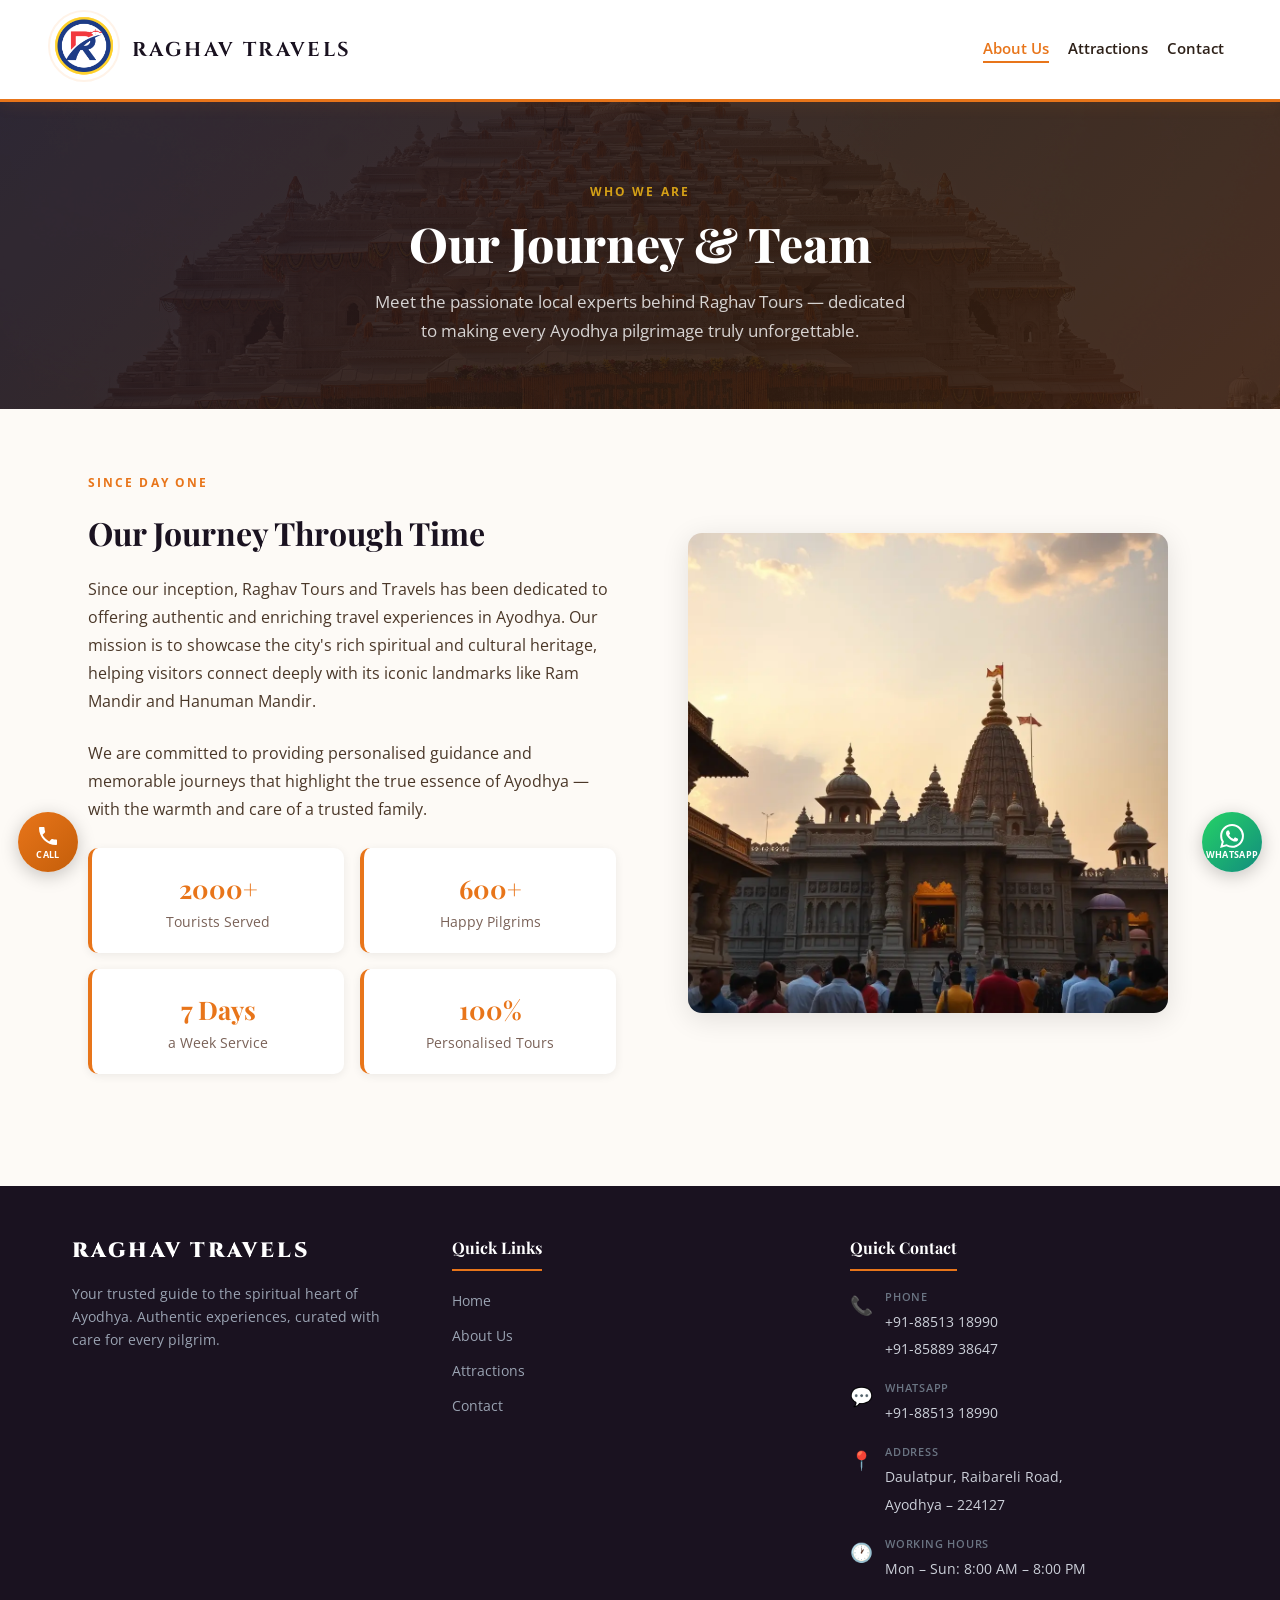
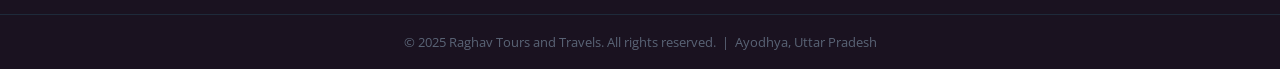
<file: about-me/about-me.html>
<!DOCTYPE html>
<html lang="en">
<head>
  <meta charset="UTF-8" />
  <meta name="viewport" content="width=device-width, initial-scale=1.0"/>
  <title>About Us — Raghav Tours & Travels</title>
  <link href="https://fonts.googleapis.com/css2?family=Playfair+Display:wght@600;800&family=Open+Sans:wght@400;600&family=Cinzel:wght@700;900&display=swap" rel="stylesheet" />
  <link rel="stylesheet" href="about-me-styles.css" />
</head>
<body>

  <!-- Header -->
  <header>
    <div class="logo-container">
      <a href="../index.html"><img src="../logo.png" alt="RaghavTours Logo" class="logo" /></a>
      <span class="brand-name">RAGHAV TRAVELS</span>
    </div>
    <button class="nav-toggle" id="navToggle" aria-label="Toggle navigation">&#9776;</button>
    <nav id="mainNav">
      <a href="about-me.html" class="active">About Us</a>
      <a href="../attractions/attractions.html">Attractions</a>
      <a href="../contact-us/contact-us.html">Contact</a>
    </nav>
  </header>

  <!-- Page Hero -->
  <section class="page-hero">
    <div class="page-hero-content">
      <span class="eyebrow">Who We Are</span>
      <h1>Our Journey &amp; Team</h1>
      <p>Meet the passionate local experts behind Raghav Tours — dedicated to making every Ayodhya pilgrimage truly unforgettable.</p>
    </div>
  </section>

  <!-- Journey Section -->
  <section class="journey">
    <div class="journey-text">
      <span class="eyebrow" style="color:var(--saffron);">Since Day One</span>
      <h2>Our Journey Through Time</h2>
      <p>
        Since our inception, Raghav Tours and Travels has been dedicated to offering authentic and enriching travel experiences in Ayodhya. Our mission is to showcase the city's rich spiritual and cultural heritage, helping visitors connect deeply with its iconic landmarks like Ram Mandir and Hanuman Mandir.
      </p>
      <p>We are committed to providing personalised guidance and memorable journeys that highlight the true essence of Ayodhya — with the warmth and care of a trusted family.</p>
      <div class="stats">
        <div><strong>2000+</strong>Tourists Served</div>
        <div><strong>600+</strong>Happy Pilgrims</div>
        <div><strong>7 Days</strong>a Week Service</div>
        <div><strong>100%</strong>Personalised Tours</div>
      </div>
    </div>
    <div class="journey-img-container">
      <img src="../refer/refer-about-me/ram-temple.webp" alt="Ram Temple Ayodhya" class="journey-img" />
    </div>
  </section>


  <!-- Footer -->
  <footer class="site-footer">
    <div class="footer-inner">
      <div class="footer-brand">
        <span class="footer-logo-name">RAGHAV TRAVELS</span>
        <p class="footer-tagline">Your trusted guide to the spiritual heart of Ayodhya. Authentic experiences, curated with care for every pilgrim.</p>
      </div>
      <div class="footer-col">
        <h4 class="footer-heading">Quick Links</h4>
        <ul class="footer-links">
          <li><a href="../index.html">Home</a></li>
          <li><a href="about-me.html">About Us</a></li>
          <li><a href="../attractions/attractions.html">Attractions</a></li>
          <li><a href="../contact-us/contact-us.html">Contact</a></li>
        </ul>
      </div>
      <div class="footer-col">
        <h4 class="footer-heading">Quick Contact</h4>
        <ul class="footer-contact-list">
          <li>
            <span class="fc-icon">📞</span>
            <div>
              <span class="fc-label">Phone</span>
              <a href="tel:+918851318990" class="fc-value">+91-88513 18990</a><br/>
              <a href="tel:+918588938647" class="fc-value">+91-85889 38647</a>
            </div>
          </li>
          <li>
            <span class="fc-icon">💬</span>
            <div>
              <span class="fc-label">WhatsApp</span>
              <a href="https://wa.me/918851318990" target="_blank" class="fc-value">+91-88513 18990</a>
            </div>
          </li>
          <li>
            <span class="fc-icon">📍</span>
            <div>
              <span class="fc-label">Address</span>
              <span class="fc-value">Daulatpur, Raibareli Road,<br/>Ayodhya – 224127</span>
            </div>
          </li>
          <li>
            <span class="fc-icon">🕐</span>
            <div>
              <span class="fc-label">Working Hours</span>
              <span class="fc-value">Mon – Sun: 8:00 AM – 8:00 PM</span>
            </div>
          </li>
        </ul>
      </div>
    </div>
    <div class="footer-bottom">
      © 2025 Raghav Tours and Travels. All rights reserved. &nbsp;|&nbsp; Ayodhya, Uttar Pradesh
    </div>
  </footer>

  <!-- Floating Action Buttons -->
  <div class="fab-container">
    <a href="tel:+918851318990" class="fab fab-phone" title="Call Us" aria-label="Call Us">
      <svg xmlns="http://www.w3.org/2000/svg" viewBox="0 0 24 24" fill="white" width="24" height="24"><path d="M6.6 10.8c1.4 2.8 3.8 5.1 6.6 6.6l2.2-2.2c.3-.3.7-.4 1-.2 1.1.4 2.3.6 3.6.6.6 0 1 .4 1 1V20c0 .6-.4 1-1 1-9.4 0-17-7.6-17-17 0-.6.4-1 1-1h3.5c.6 0 1 .4 1 1 0 1.3.2 2.5.6 3.6.1.3 0 .7-.2 1L6.6 10.8z"/></svg>
      <span class="fab-label">Call</span>
    </a>
    <a href="https://wa.me/918851318990" target="_blank" rel="noopener" class="fab fab-whatsapp" title="WhatsApp Us" aria-label="WhatsApp Us">
      <svg xmlns="http://www.w3.org/2000/svg" viewBox="0 0 24 24" fill="white" width="24" height="24"><path d="M17.472 14.382c-.297-.149-1.758-.867-2.03-.967-.273-.099-.471-.148-.67.15-.197.297-.767.966-.94 1.164-.173.199-.347.223-.644.075-.297-.15-1.255-.463-2.39-1.475-.883-.788-1.48-1.761-1.653-2.059-.173-.297-.018-.458.13-.606.134-.133.298-.347.446-.52.149-.174.198-.298.298-.497.099-.198.05-.371-.025-.52-.075-.149-.669-1.612-.916-2.207-.242-.579-.487-.5-.669-.51-.173-.008-.371-.01-.57-.01-.198 0-.52.074-.792.372-.272.297-1.04 1.016-1.04 2.479 0 1.462 1.065 2.875 1.213 3.074.149.198 2.096 3.2 5.077 4.487.709.306 1.262.489 1.694.625.712.227 1.36.195 1.871.118.571-.085 1.758-.719 2.006-1.413.248-.694.248-1.289.173-1.413-.074-.124-.272-.198-.57-.347m-5.421 7.403h-.004a9.87 9.87 0 01-5.031-1.378l-.361-.214-3.741.982.998-3.648-.235-.374a9.86 9.86 0 01-1.51-5.26c.001-5.45 4.436-9.884 9.888-9.884 2.64 0 5.122 1.03 6.988 2.898a9.825 9.825 0 012.893 6.994c-.003 5.45-4.437 9.884-9.885 9.884m8.413-18.297A11.815 11.815 0 0012.05 0C5.495 0 .16 5.335.157 11.892c0 2.096.547 4.142 1.588 5.945L.057 24l6.305-1.654a11.882 11.882 0 005.683 1.448h.005c6.554 0 11.89-5.335 11.893-11.893a11.821 11.821 0 00-3.48-8.413z"/></svg>
      <span class="fab-label">WhatsApp</span>
    </a>
  </div>
  <button id="scrollTopBtn" title="Back to top">↑</button>

  <script>
    const navToggle = document.getElementById('navToggle');
    const mainNav = document.getElementById('mainNav');
    navToggle.addEventListener('click', () => mainNav.classList.toggle('open'));
    window.addEventListener("scroll", function () {
      document.querySelector("header").classList.toggle("shrink", window.scrollY > 60);
    });
    const scrollBtn = document.getElementById('scrollTopBtn');
    window.addEventListener('scroll', () => scrollBtn.classList.toggle('show', window.scrollY > 200));
    scrollBtn.addEventListener('click', () => window.scrollTo({ top: 0, behavior: 'smooth' }));
  </script>
</body>
</html>
</file>
<file: about-me/about-me-styles.css>
* { margin: 0; padding: 0; box-sizing: border-box; }

:root {
    --saffron: #E8751A;
    --saffron-dark: #C45E0A;
    --saffron-light: #FFF3E8;
    --gold: #D4A017;
    --gold-light: #FFF8E1;
    --maroon: #8B1A1A;
    --midnight: #1a1220;
    --ink: #2d2018;
    --body-text: #4a3728;
    --muted: #7a6258;
    --white: #FFFFFF;
    --off-white: #FDFAF6;
    --border: #e8ddd4;
    --card-bg: rgba(255,255,255,0.95);
    --shadow-sm: 0 2px 10px rgba(0,0,0,0.07);
    --shadow-md: 0 6px 28px rgba(0,0,0,0.11);
    --shadow-lg: 0 12px 48px rgba(0,0,0,0.14);
}

html { scroll-behavior: smooth; }

body {
    font-family: 'Open Sans', sans-serif;
    color: var(--ink);
    line-height: 1.7;
    background: var(--off-white);
    min-height: 100vh;
    overflow-x: hidden;
}

/* ===== HEADER ===== */
header {
    position: sticky; top: 0; z-index: 1000;
    background: var(--white);
    padding: 0.6rem 3rem;
    transition: all 0.3s ease;
    display: flex; justify-content: space-between; align-items: center; flex-wrap: wrap;
    border-bottom: 3px solid var(--saffron);
    box-shadow: 0 2px 16px rgba(232,117,26,0.10);
}
header.shrink { padding: 0.2rem 1.5rem; box-shadow: 0 2px 10px rgba(0,0,0,0.12); }
.logo-container { display: flex; align-items: center; gap: 12px; }
.logo { height: 72px; width: auto; transition: transform 0.4s ease; border-radius: 50%; border: 2px solid var(--saffron-light); }
header.shrink .logo { transform: scale(0.85); }
.logo:hover { transform: scale(1.06); }
.brand-name {
    font-family: 'Cinzel', serif; font-weight: 700; font-size: 1.25rem;
    letter-spacing: 0.12em; color: var(--midnight); white-space: nowrap;
}
header.shrink .brand-name { font-size: 1rem; }

nav { display: flex; align-items: center; gap: 0.2rem; }
nav a {
    margin: 0.2rem 0.5rem; text-decoration: none; color: var(--ink);
    font-weight: 600; font-size: 0.93rem; display: inline-block;
    position: relative; padding-bottom: 2px; transition: color 0.2s;
}
nav a:not(.btn)::after {
    content: ''; position: absolute; left: 0; bottom: 0;
    width: 0; height: 2px; background: var(--saffron); transition: width 0.25s ease;
}
nav a:not(.btn):hover::after, nav a.active:not(.btn)::after { width: 100%; }
nav a:not(.btn):hover, nav a.active { color: var(--saffron); }
.nav-toggle { display: none; background: none; border: none; font-size: 1.7rem; cursor: pointer; color: var(--ink); padding: 0.3rem; }

/* ===== BUTTONS ===== */
.btn {
    padding: 0.5rem 1.4rem; border: 2px solid var(--saffron); color: var(--saffron);
    background: transparent; border-radius: 6px; text-decoration: none;
    font-weight: 700; font-size: 0.9rem; transition: all 0.28s ease;
    display: inline-block; cursor: pointer; letter-spacing: 0.02em;
}
.btn.primary { background: var(--saffron); color: var(--white); border-color: var(--saffron); box-shadow: 0 3px 14px rgba(232,117,26,0.28); }
.btn:hover { background: var(--saffron-dark); color: var(--white); border-color: var(--saffron-dark); transform: translateY(-2px); box-shadow: 0 6px 20px rgba(232,117,26,0.32); }

/* ===== PAGE HERO ===== */
.page-hero {
    background: linear-gradient(135deg, var(--midnight) 0%, #2d1a10 60%, #3d2010 100%);
    color: var(--white);
    padding: 5rem 3rem 4rem;
    text-align: center;
    position: relative;
    overflow: hidden;
}
.page-hero::before {
    content: '';
    position: absolute; inset: 0;
    background: url('../refer/ram-mandir-a-spiritual-epicenter.webp') center/cover no-repeat;
    opacity: 0.10;
}
.page-hero-content { position: relative; z-index: 1; max-width: 700px; margin: auto; animation: fadeInUp 1s cubic-bezier(.23,1.01,.32,1) both; }
.eyebrow { font-size: 0.72rem; font-weight: 700; text-transform: uppercase; letter-spacing: 0.18em; color: var(--gold); display: block; margin-bottom: 0.8rem; }
.page-hero h1 { font-family: 'Playfair Display', serif; font-size: 3rem; font-weight: 800; line-height: 1.2; margin-bottom: 1rem; }
.page-hero p { font-size: 1.05rem; color: rgba(255,255,255,0.80); max-width: 540px; margin: 0 auto; }

@keyframes fadeInUp { 0%{opacity:0;transform:translateY(36px)} 100%{opacity:1;transform:none} }

/* ===== JOURNEY SECTION ===== */
.journey {
    display: flex;
    flex-wrap: wrap;
    padding: 4rem 3rem;
    align-items: center;
    gap: 3rem;
    max-width: 1200px;
    margin: 0 auto;
}
.journey-text { flex: 1; min-width: 300px; }
.journey-text h2 {
    font-family: 'Playfair Display', serif;
    font-size: 2rem; margin-bottom: 1rem;
    color: var(--midnight);
}
.journey-text p { margin-bottom: 1.5rem; color: var(--body-text); font-size: 0.97rem; line-height: 1.8; }

.stats {
    display: grid; grid-template-columns: repeat(2, 1fr);
    gap: 1rem; margin-top: 1.5rem;
}
.stats div {
    background: var(--white);
    padding: 1.2rem 1rem; text-align: center;
    border-radius: 10px; box-shadow: var(--shadow-sm);
    border-left: 4px solid var(--saffron);
    transition: transform 0.2s, box-shadow 0.2s;
}
.stats div:hover { transform: translateY(-3px); box-shadow: var(--shadow-md); }
.stats div strong { display: block; font-size: 1.6rem; color: var(--saffron); font-family: 'Playfair Display', serif; }
.stats div span, .stats div { font-size: 0.85rem; color: var(--muted); }

.journey-img-container { flex: 1; min-width: 280px; display: flex; justify-content: center; }
.journey-img { max-width: 100%; width: 480px; height: auto; border-radius: 14px; box-shadow: var(--shadow-md); transition: transform 0.4s ease, box-shadow 0.3s; object-fit: cover; }
.journey-img:hover { transform: scale(1.02); box-shadow: var(--shadow-lg); }

/* ===== EXPERTS / TEAM SECTION ===== */
.experts {
    background: linear-gradient(135deg, var(--midnight) 0%, #2d1a10 100%);
    padding: 5rem 3rem;
    position: relative;
    overflow: hidden;
}
.experts::before {
    content: '';
    position: absolute; top: -60px; right: -60px;
    width: 280px; height: 280px;
    background: radial-gradient(circle, rgba(232,117,26,0.18) 0%, transparent 70%);
    pointer-events: none;
}
.experts-container { display: flex; flex-wrap: wrap; gap: 3rem; max-width: 1200px; margin: auto; }
.experts-text { flex: 1; min-width: 240px; }
.experts-text small {
    font-size: 0.72rem; font-weight: 700; text-transform: uppercase;
    letter-spacing: 0.18em; color: var(--gold); display: block; margin-bottom: 0.6rem;
}
.experts-text h2 {
    font-family: 'Playfair Display', serif; font-size: 2rem;
    color: var(--white); margin-bottom: 0.8rem;
}
.experts-text p { color: rgba(255,255,255,0.65); margin-bottom: 1rem; font-size: 0.95rem; }
.experts-text .btn { margin-top: 0.5rem; }

.team {
    flex: 2;
    display: grid;
    grid-template-columns: repeat(auto-fit, minmax(200px, 1fr));
    gap: 1.5rem;
}
.card {
    background: rgba(255,255,255,0.06);
    border: 1px solid rgba(255,255,255,0.10);
    padding: 1.4rem;
    border-radius: 12px;
    text-align: left;
    transition: background 0.25s, transform 0.25s;
}
.card:hover { background: rgba(232,117,26,0.12); border-color: rgba(232,117,26,0.3); transform: translateY(-5px); }
.card img {
    width: 100%; height: 180px; object-fit: cover;
    border-radius: 8px; margin-bottom: 1rem;
    display: block; transition: transform 0.4s ease;
}
.card:hover img { transform: scale(1.03); }
.card h3 { font-family: 'Playfair Display', serif; font-size: 1.05rem; color: var(--white); margin-bottom: 0.3rem; }
.card p { color: rgba(255,255,255,0.6); font-size: 0.85rem; line-height: 1.6; }
.card p em { color: var(--gold); font-style: normal; font-weight: 600; }

/* ===== FOOTER ===== */
.site-footer { background: var(--midnight); color: #ccd0d9; padding: 0; margin-top: 3rem; }
.footer-inner {
    max-width: 1200px; margin: auto; padding: 3rem 2rem 2rem;
    display: flex; flex-wrap: wrap; gap: 2.5rem;
    align-items: flex-start; justify-content: space-between;
}
.footer-brand { flex: 1 1 260px; max-width: 340px; }
.footer-logo-name {
    font-family: 'Cinzel', serif; font-weight: 900; font-size: 1.3rem;
    letter-spacing: 0.14em; color: var(--white); display: block; margin-bottom: 0.8rem;
}
.footer-tagline { font-size: 0.88rem; color: #9aa3b2; line-height: 1.65; }
.footer-col { flex: 1 1 180px; }
.footer-heading {
    font-family: 'Playfair Display', serif; font-size: 1rem; color: var(--white);
    margin-bottom: 1rem; padding-bottom: 0.5rem;
    border-bottom: 2px solid var(--saffron); display: inline-block;
}
.footer-links { list-style: none; padding: 0; margin: 0; display: flex; flex-direction: column; gap: 0.5rem; }
.footer-links a { color: #9aa3b2; text-decoration: none; font-size: 0.9rem; transition: color 0.2s; }
.footer-links a:hover { color: var(--saffron); }
.footer-contact-list { list-style: none; padding: 0; margin: 0; display: flex; flex-direction: column; gap: 1rem; }
.footer-contact-list li { display: flex; align-items: flex-start; gap: 0.75rem; }
.fc-icon { font-size: 1.15rem; flex-shrink: 0; margin-top: 2px; }
.fc-label { display: block; font-size: 0.7rem; text-transform: uppercase; letter-spacing: 0.07em; color: #6b7583; margin-bottom: 2px; font-weight: 600; }
.fc-value, .fc-value a { font-size: 0.88rem; color: #ccd0d9; text-decoration: none; line-height: 1.5; }
.footer-contact-list a.fc-value:hover { color: var(--saffron); }
.footer-bottom { border-top: 1px solid #1e2a3a; text-align: center; padding: 1rem 2rem; font-size: 0.82rem; color: #5a6476; }

/* ===== FLOATING BUTTONS ===== */
.fab-container {
    position: fixed; bottom: 28px; left: 0; right: 0;
    display: flex; justify-content: space-between;
    pointer-events: none; z-index: 1900; padding: 0 18px;
}
.fab {
    pointer-events: auto; display: flex; flex-direction: column;
    align-items: center; justify-content: center;
    width: 60px; height: 60px; border-radius: 50%; text-decoration: none;
    box-shadow: 0 4px 18px rgba(0,0,0,0.22);
    transition: transform 0.2s, box-shadow 0.2s; gap: 2px;
}
.fab:hover { transform: scale(1.1); box-shadow: 0 8px 28px rgba(0,0,0,0.28); }
.fab-phone { background: linear-gradient(135deg, var(--saffron), var(--saffron-dark)); }
.fab-whatsapp { background: linear-gradient(135deg, #25d366, #128c7e); }
.fab-label { font-size: 0.58rem; font-weight: 700; color: var(--white); letter-spacing: 0.04em; text-transform: uppercase; line-height: 1; }

/* ===== SCROLL TO TOP ===== */
#scrollTopBtn {
    position: fixed; bottom: 110px; right: 24px; width: 46px; height: 46px;
    background: var(--saffron); color: var(--white); border: none; border-radius: 50%;
    box-shadow: 0 2px 14px rgba(232,117,26,0.35); cursor: pointer; font-size: 1.3rem;
    display: flex; align-items: center; justify-content: center;
    opacity: 0; pointer-events: none; transition: opacity 0.3s; z-index: 2000;
}
#scrollTopBtn.show { opacity: 1; pointer-events: auto; }

/* ===== RESPONSIVE ===== */
@media (max-width: 768px) {
    header { padding: 0.6rem 1.2rem; flex-wrap: nowrap; }
    .brand-name { font-size: 1rem; }
    .nav-toggle { display: block; }
    nav {
        display: none; width: 100%; flex-direction: column; align-items: flex-start;
        padding: 0.8rem 1.2rem 1rem; border-top: 1px solid #eee;
        margin-top: 0.5rem; background: var(--white);
        position: absolute; top: 100%; left: 0; right: 0;
        box-shadow: 0 6px 20px rgba(0,0,0,0.10); z-index: 999;
    }
    nav.open { display: flex; }
    nav a { width: 100%; padding: 0.5rem 0; margin: 0.1rem 0; font-size: 1rem; border-bottom: 1px solid #f0f0f0; }
    header { flex-wrap: wrap; }
    .logo-container { flex: 1; }
    .page-hero { padding: 3.5rem 1.5rem 3rem; }
    .page-hero h1 { font-size: 2.2rem; }
    .journey { padding: 2.5rem 1.2rem; flex-direction: column-reverse; }
    .stats { grid-template-columns: 1fr 1fr; }
    .experts { padding: 3rem 1.2rem; }
    .experts-container { flex-direction: column; }
    .team { grid-template-columns: repeat(auto-fit, minmax(160px, 1fr)); gap: 1rem; }
    .footer-inner { flex-direction: column; gap: 2rem; padding: 2rem 1.2rem 1.5rem; }
    .footer-brand { max-width: 100%; }
    .fab-container { bottom: 16px; padding: 0 12px; }
    .fab { width: 54px; height: 54px; }
    #scrollTopBtn { bottom: 90px; right: 16px; width: 40px; height: 40px; font-size: 1.1rem; }
}
@media (max-width: 480px) {
    .brand-name { font-size: 0.85rem; letter-spacing: 0.06em; }
    .page-hero h1 { font-size: 1.8rem; }
    .stats { grid-template-columns: 1fr; }
}
</file>
